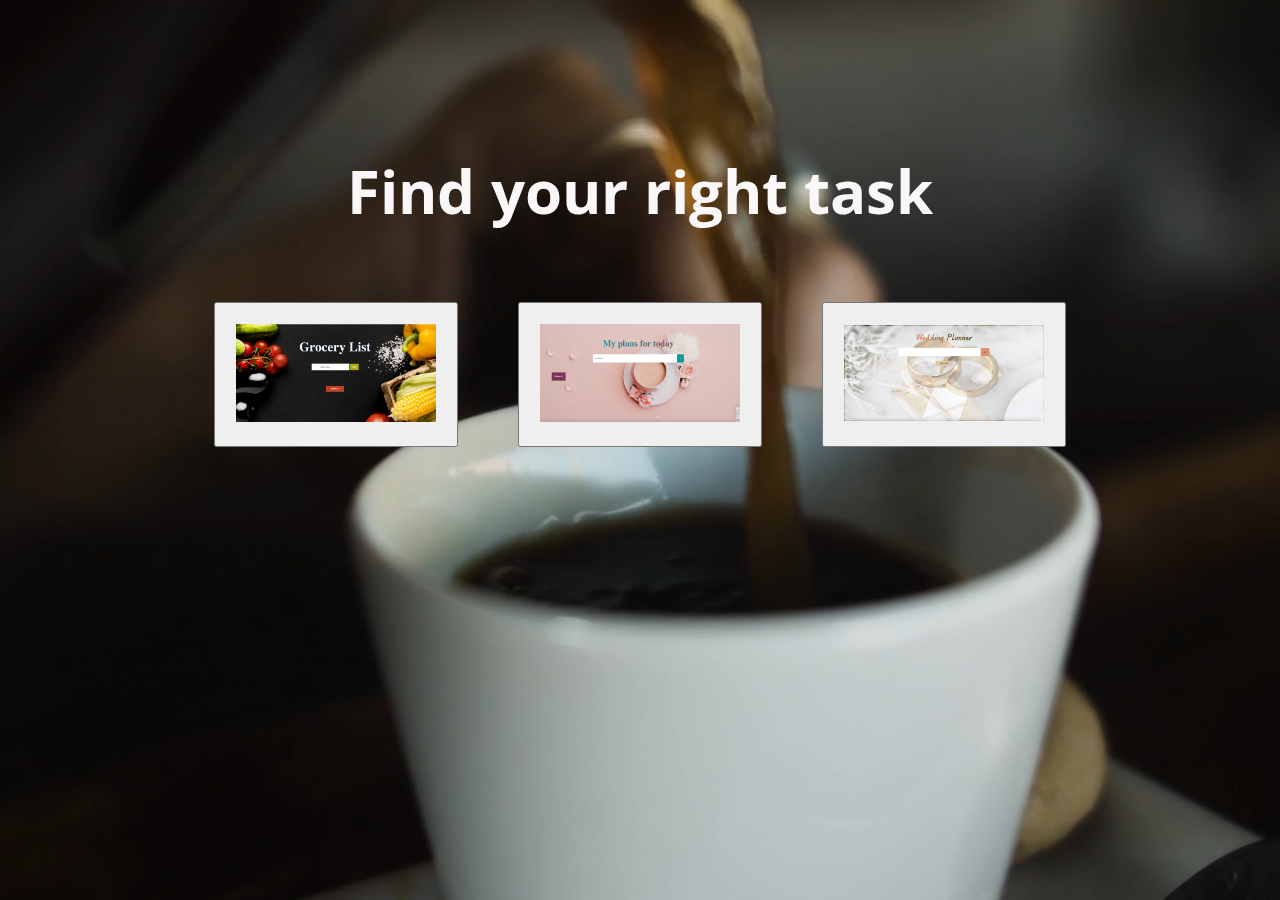
<file: index.html>
<!DOCTYPE html>
<html lang="en">
<head>
    <meta charset="UTF-8">
    <meta name="viewport" content="width=device-width, initial-scale=1.0">
    <title>TO DO</title>
    <link rel="stylesheet" href="style.css">
    <link rel="preconnect" href="https://fonts.googleapis.com">
    <link rel="preconnect" href="https://fonts.gstatic.com" crossorigin>
    <link href="https://fonts.googleapis.com/css2?family=Open+Sans:ital,wght@0,300..800;1,300..800&display=swap" rel="stylesheet">
</head>
<body>
    <video src="coffee.mp4" autoPlay muted loop playsInline></video>

    <h1>Find your right task </h1>

    <div class="container">

   <button>
       <a href="grocerryList/index.html" target="_blank">
        <img src="grocery.png" alt="grocery list">
       </a>
   </button>
   <button>
       <a href="toDoList/index.html" target="_blank">
        <img src="plans.png" alt="plans for today">
       </a>
   </button>
   <button>
       <a href="weddingPlan/index.html" target="_blank">
        <img src="wedding.png" alt="wedding planner">
       </a>
   </button>
</div>
    
</body>
</html>
</file>
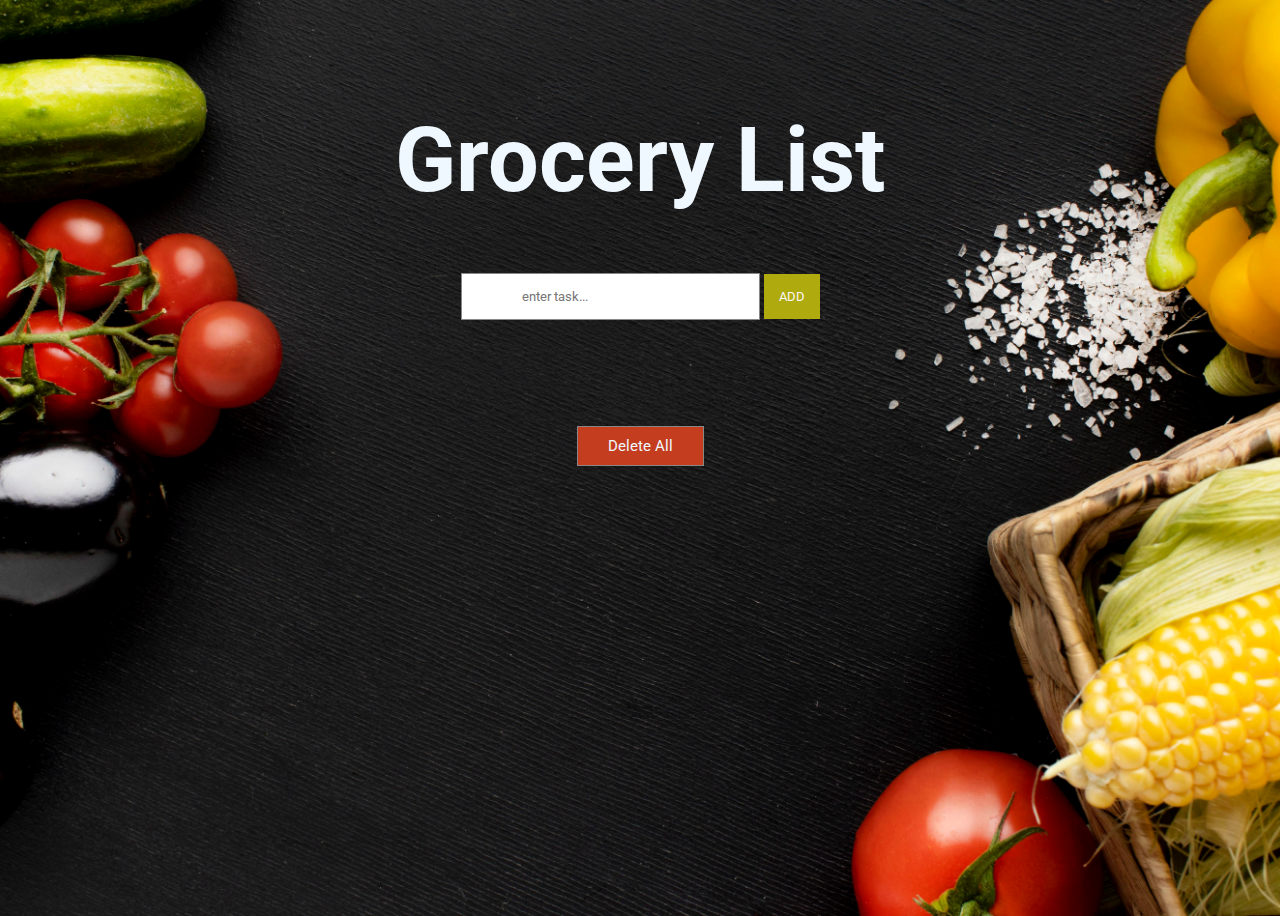
<file: grocerryList/index.html>
<!DOCTYPE html>
<html lang="en">

<head>
  <meta charset="UTF-8">
  <meta http-equiv="X-UA-Compatible" content="IE=edge">
  <meta name="viewport" content="width=device-width, initial-scale=1.0">
  <title>Grocery list</title>
  <link rel="stylesheet" href="style.css">
  <link rel="preconnect" href="https://fonts.googleapis.com">
  <link rel="preconnect" href="https://fonts.gstatic.com" crossorigin>
  <link href="https://fonts.googleapis.com/css2?family=Roboto:ital,wght@0,100;0,300;0,400;0,500;0,700;0,900;1,100;1,300;1,400;1,500;1,700;1,900&display=swap" rel="stylesheet">
</head>

<body>

  <div class="header">
      <h1>Grocery List</h1>
    </div>

    <div class="header">
    <form>
      <input placeholder="enter task..." type="text"/>
      <button class="add">ADD</button>
    </form>

    <ul class="list"></ul>

    <button class="delete">Delete All</button>
  </div>

  <script src="index.js"></script>

</body>
</html>
</file>
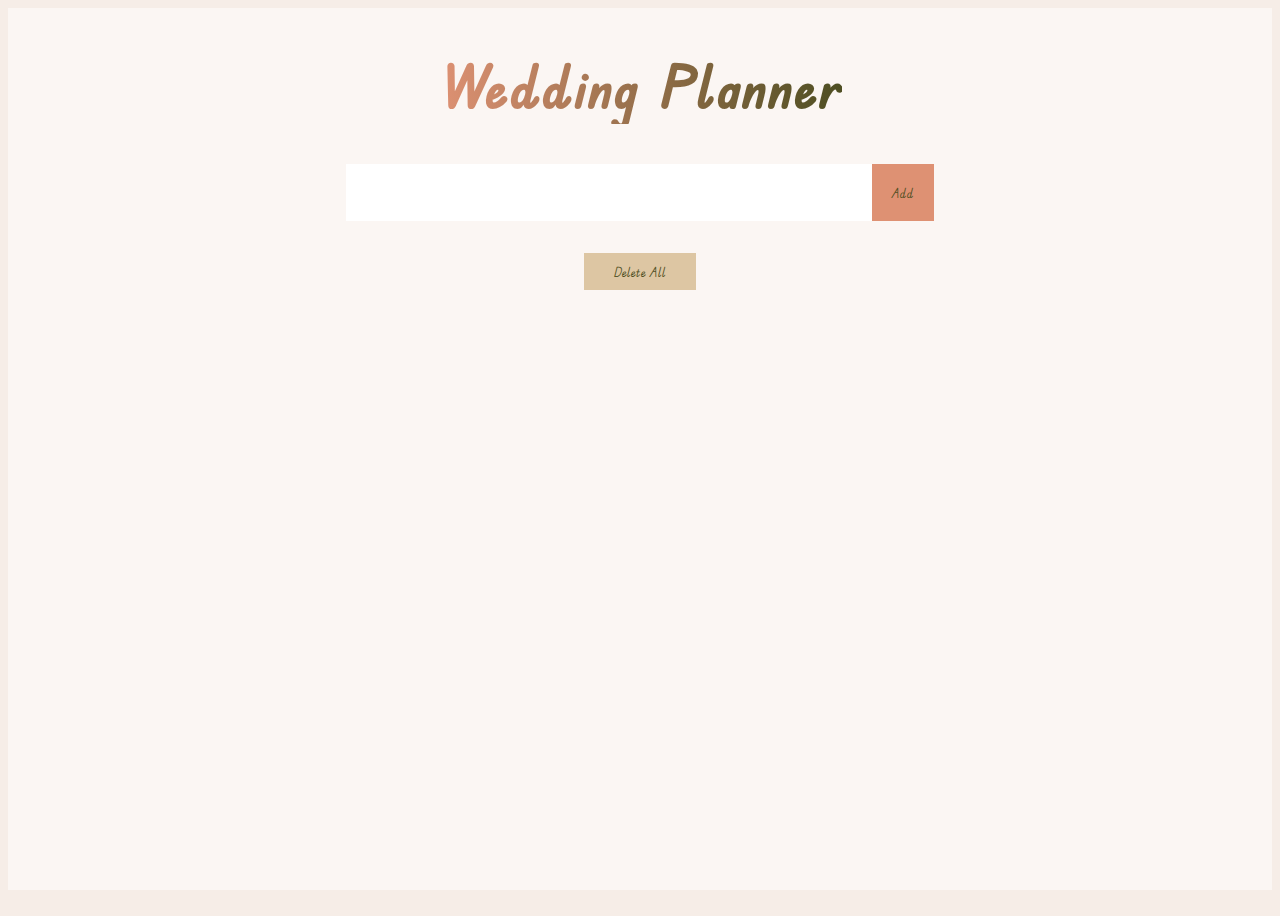
<file: weddingPlan/index.html>
<!DOCTYPE html>
<html lang="en">
<head>
    <meta charset="UTF-8">
    <meta name="viewport" content="width=device-width, initial-scale=1.0">
    <title>Wedding Planner</title>
    <link rel="stylesheet" href="style.css">
    <link rel="preconnect" href="https://fonts.googleapis.com">
    <link rel="preconnect" href="https://fonts.gstatic.com" crossorigin>
    <link href="https://fonts.googleapis.com/css2?family=Edu+TAS+Beginner:wght@500;600&display=swap" rel="stylesheet">
</head>
<body>
    <div class="headerContainer">
    <div class="header">
        <h1>Wedding Planner</h1>
    </div>
    <div>
        <form class="container"> 
           <input class="inputField" type="text">
           <button class="add">Add</button>
        </form>
    </div>
    <ul class="toDoContainer"></ul>

    <div class="header">
        <button class="delete">Delete All</button>
    </div>
</div>

    
    <script src="index.js"></script>
</body>
</html>
</file>
<file: style.css>
video {
    object-fit: cover;
    width: 100vw;
    height: 100vh;
    position: fixed;
    top: 0;
    left: 0;
    z-index: -1;
  }

  h1{
    color: #F9F7F7;
    text-align: center;
    font-size: 60px;
    margin-top: 150px;
    font-family: "Open Sans", sans-serif;
  }
  .container{
    display: flex;
    justify-content: center;
    flex-wrap: wrap;
  }
  button{
    margin: 30px;
    padding: 20px;
    border-radius: none;
  }
  a{
    text-decoration: none;
    color: black;
  }
  img{
    width: 200px;
/*     height: 130px; */
  }

  @media all and (max-width: 500px){
    h1{
        font-size: 50px;
        margin-top: 50px;
    }
    button{
        padding: 20px;
  }
}
</file>
<file: grocerryList/style.css>
body{
    background-image: url('/food.jpg');
    background-repeat: no-repeat;
    background-size: cover;
    min-height: 100vh;
    background-position: center;
    background-color: #1a1a1a;
}
h1{
    color: aliceblue;
    font-size: 90px;
    margin-top: 100px;
    font-family: "Roboto", sans-serif;
}

.delete{
    padding: 10px 30px;
    margin: 50px;
    font-size: 15px;
    background-color: #c53d1f;
    color: aliceblue;
    border: 1px solid #898686;
    font-family: "Roboto", sans-serif;
}
.header{
    display: flex;
    flex-direction: column;
    align-items: center;
}
input{
    padding: 15px 60px;
    border: none;
    border: 1px solid #898686;
    font-family: "Roboto", sans-serif;
}
.add{
    padding: 15px;
    background-color: #afaa0e;
    border: none;
    color: #F9F7F7;
    font-family: "Roboto", sans-serif;
}
ul {
    margin-top: 40px;
    color: #F9F7F7;
}
.toDoAdded {
    text-align: center;
    padding: 15px 20px;
    border: 1px solid #fbd603;
    list-style: none;
    width: 400px;
    cursor: pointer;
    color: #F9F7F7;
    margin: 10px;
    font-family: "Roboto", sans-serif;
}
.toDoAdded{
    display: block;  
}
.toDoComplited{
    background: #97C4B8;
    color: #2C3333;
    font-weight: bold;
    text-decoration: line-through;
    transition: all 3s ease;
}

@media all and (max-width: 800px){
    h1{
        font-size: 60px;
        margin-top: 60px;
    }
    body{
        background-image: url('https://img.freepik.com/free-photo/top-view-composition-delicious-fresh-vegetables-with-copy-space_23-2148642973.jpg?t=st=1717108410~exp=1717112010~hmac=af34870f904c6f7c2a68fbb1c09c688660e93cb455c4326521646730f27a4306&w=1800');
        background-repeat: no-repeat;
        background-size: cover;
        min-height: 100vh;
        background-position: right;
        background-color: #1a1a1a;
    }
    .toDoAdded{
        width: 300px;
        background-color: #fbd603;
        color: #1a1a1a;
      
    }
}
</file>
<file: weddingPlan/style.css>
.headerContainer{
    background-color: rgba(255,255,255,0.5);
    min-height: 98vh;
}

.header, .container{
    display: flex;
    justify-content: center;
}
h1{
    font-size: 60px;
    background: linear-gradient(to left, #4e4e22, #de9173);
    -webkit-text-fill-color: transparent;
    -webkit-background-clip: text;
    font-family: 'Edu TAS Beginner', cursive;
}

.inputField{
    padding: 10px;
    width: 40%;
    border: none;
    color: #de9173;
    font-family: 'Edu TAS Beginner', cursive;
}
.add{
    padding: 20px;
    border: none;
    background-color: #de9173;
    color: #4e4e22;
    font-family: 'Edu TAS Beginner', cursive;
}
.delete{
    padding: 10px 30px;
    border: none;
    background-color: #ddc6a3;
    color: #4e4e22;
    font-family: 'Edu TAS Beginner', cursive;
}
body{
    background-image: url('https://images.unsplash.com/photo-1606800052052-a08af7148866?w=800&auto=format&fit=crop&q=60&ixlib=rb-4.0.3&ixid=M3wxMjA3fDB8MHxzZWFyY2h8OHx8d2VkZGluZ3xlbnwwfHwwfHx8MA%3D%3D');
    background-repeat: no-repeat;
    min-height: 100vh;
    background-size: cover;
    background-position: bottom;
    background-color: #f6ede7;
}
.toDoAdded{
    background-color: #f6ede7;
    list-style-type: none;
    height: 60px;
    width: 40%;
    text-align: center;
    color: #de9173;
    font-size: 20px;
    border-bottom: 1px solid #4e4e22;
    font-family: 'Edu TAS Beginner', cursive;
    display: block;  
    padding: 15px 5px 5px 5px; 
    height:40px;
    margin: 2px;
}
.toDoContainer{
    display: flex;
    flex-direction: column;
    align-items: center;
    
}
.toDoComplited{
    background-color: #8bc885;
    color: #000000;
    text-decoration: line-through;
    transition: all 3s ease;
    font-weight: bold;
}
@media all and (max-width: 800px) {
    h1{
        font-size: 40px;
        margin-top: 60px;
    }
    .add{
        padding: 10px;
    }
    .inputField, .add{
        margin-top: 30px;
    }
    .toDoAdded{
        display: block;  
        padding: 15px 5px 5px 5px; 
        height:30px;
        margin-left: 0;
        font-size: 10px;
    }

}
@media all and (max-width: 500px) {
    h1{
        font-size: 20px;
    }
    .add{
        padding: 10px;
    }
}
</file>
